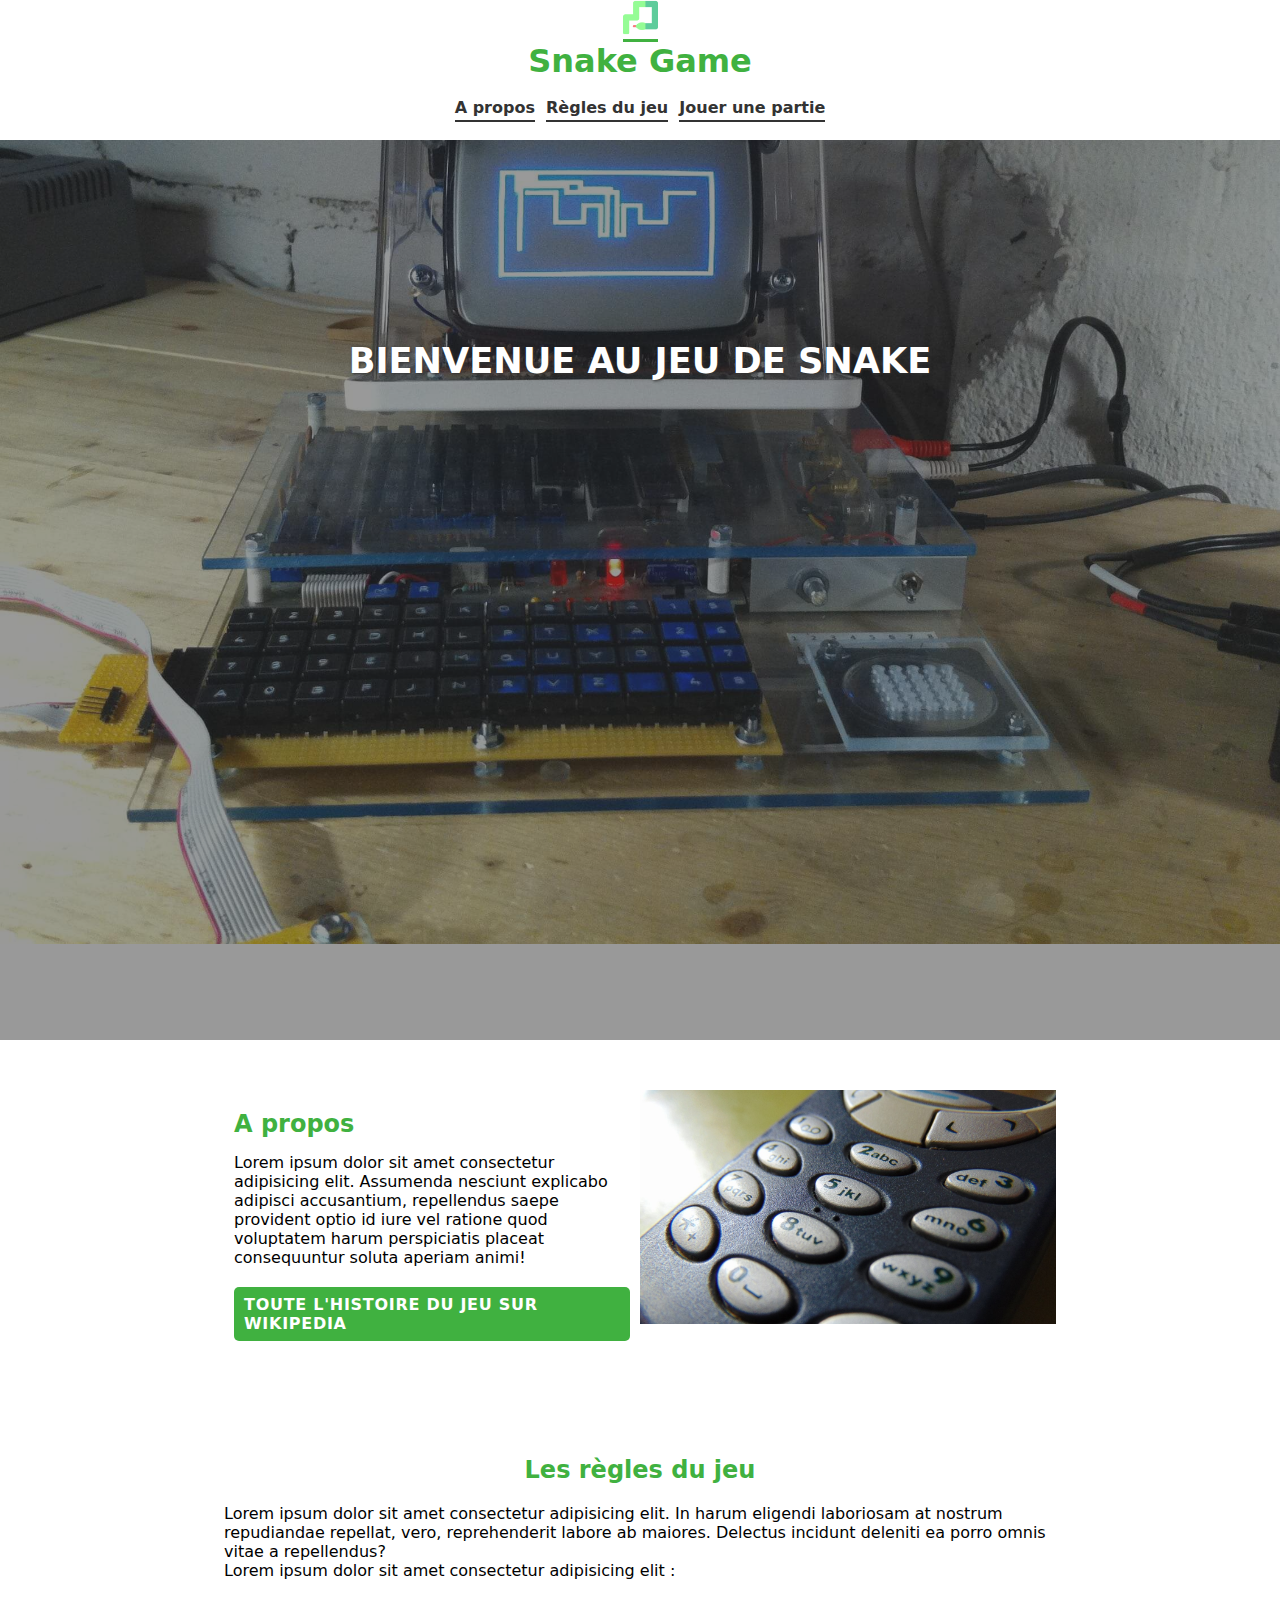
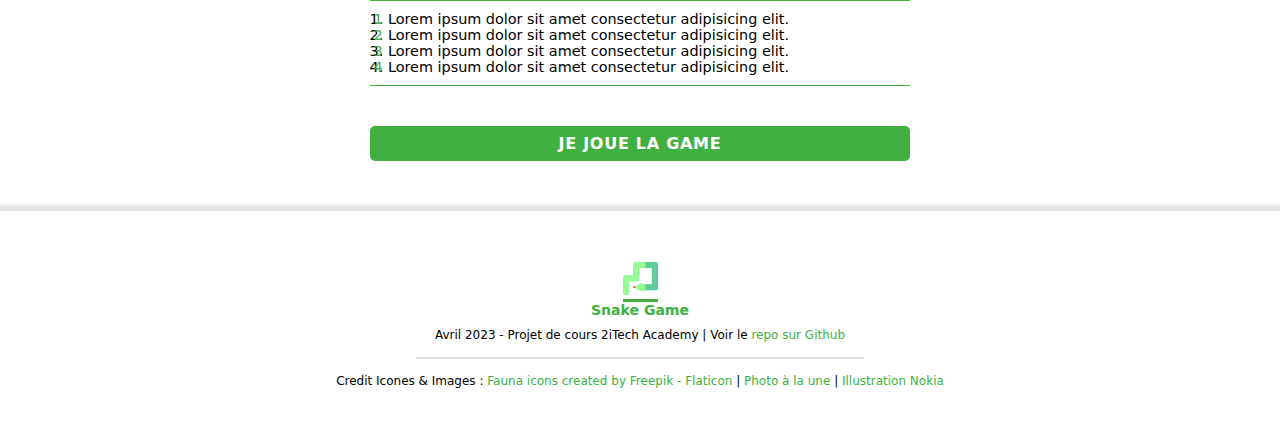
<file: index.html>
<!DOCTYPE html>
<html lang="en">
  <head>
    <meta charset="UTF-8" />
    <meta http-equiv="X-UA-Compatible" content="IE=edge" />
    <meta name="viewport" content="width=device-width, initial-scale=1.0" />
    <link rel="stylesheet" href="public/style/style.css">
    <title>Accueil</title>
  </head>
  <body>
        <header>
          <div class="logo">
            <img src="assets/images/snake.png" alt="logo Snake" />
          </div>
          <h1>Snake Game</h1>
          <nav>
            <ul>
              <li><a href="#a-propos">A propos</a></li>
              <li><a href="#rules">Règles du jeu</a></li>
              <li><a href="/snake.html">Jouer une partie</a></li>
            </ul>
          </nav>
        </header>
        <section class="featured">
            <div class="layer">
                <h1>Bienvenue au Jeu de snake</h1>
            </div>
        </section>
        <section class="introduction">
            <div class="container">
                <div class="presentation">
                  <h2 id="a-propos">A propos</h2>
                  <p>
                    Lorem ipsum dolor sit amet consectetur adipisicing elit. Assumenda
                    nesciunt explicabo adipisci accusantium, repellendus saepe provident
                    optio id iure vel ratione quod voluptatem harum perspiciatis placeat
                    consequuntur soluta aperiam animi!<br>
                    <a href="https://fr.wikipedia.org/wiki/Snake_(genre_de_jeu_vid%C3%A9o)" class="cta" title="Découvrir l'histoire du jeu sur wikipedia (Nouvel onglet)" target="_blank">Toute l'histoire du jeu sur Wikipedia</a>
                  </p>
                </div>
                <div class="illustration">
                    <img src="assets/images/wallpaperflare.com_wallpaper-min.jpg" alt="">
                </div>
            </div>
        </section>
        <section class="rules">
          <div class="container">
            <h2 id="rules">Les règles du jeu</h2>
            <p>Lorem ipsum dolor sit amet consectetur adipisicing elit. In harum eligendi laboriosam at nostrum repudiandae repellat, vero, reprehenderit labore ab maiores. Delectus incidunt deleniti ea porro omnis vitae a repellendus?</p>
            <p>Lorem ipsum dolor sit amet consectetur adipisicing elit :</p>
            <ol>
                <li>Lorem ipsum dolor sit amet consectetur adipisicing elit.</li>
                <li>Lorem ipsum dolor sit amet consectetur adipisicing elit.</li>
                <li>Lorem ipsum dolor sit amet consectetur adipisicing elit.</li>
                <li>Lorem ipsum dolor sit amet consectetur adipisicing elit.</li>
            </ol>
            <p class="go-game"><a href="/snake.html" class="cta" title="Faire une partie">Je joue la game</a></p>
          </div>
        </section>
        <footer>
            <div class="logo">
                <img src="assets/images/snake.png" alt="Snake Game">
            </div>
            <h3>Snake Game</h3>
            <p class="footer-description">Avril 2023 - Projet de cours 2iTech Academy | Voir le <a href="https://github.com/alice-sebego/refacto-an-existing-snake-game" title="Voir le repo sur Github (Nouvel onglet)" target="_blank">repo sur Github</a></p>
            <hr>
          <p>
            Credit Icones & Images :
            <a
              href="https://www.flaticon.com/free-icons/fauna"
              title="fauna icons"
              target="_blank"
              >Fauna icons created by Freepik - Flaticon</a
            > |
            <a href="https://commons.wikimedia.org/wiki/File:Matopeli_telmac_1800.JPG" target="_blank" title="Voir la source sur Wikimedia (Nouvel onglet)">Photo à la une</a> |
            <a href="https://www.wallpaperflare.com/phone-mobile-cellular-phone-wireless-communication-nokia-3310-wallpaper-gywbl" title="Voir la source sur Wallpaper(Nouvel onglet)" target="_blank">Illustration Nokia</a>
          </p>
        </footer>
  </body>
</html>
</file>
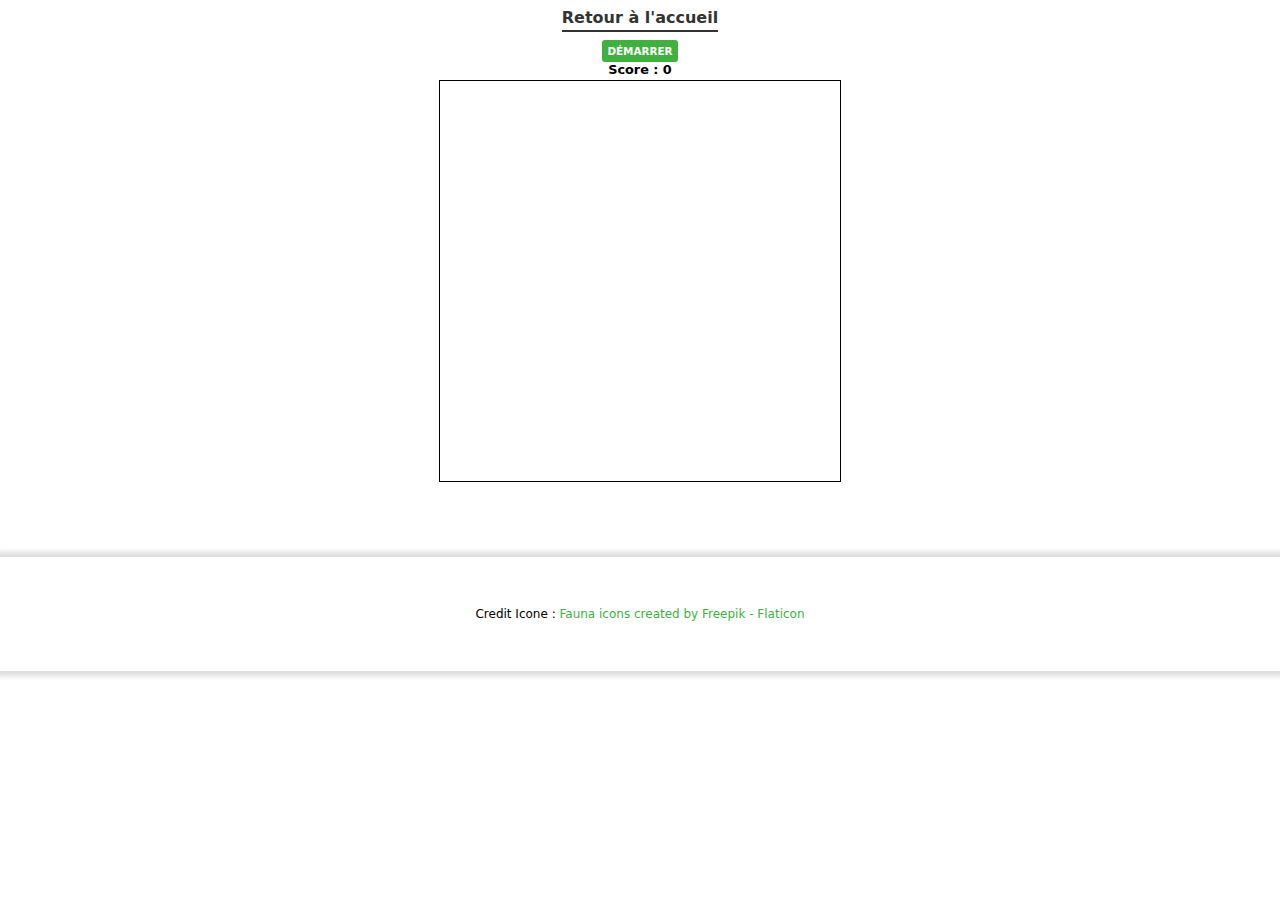
<file: snake.html>
<!DOCTYPE html>
<html lang="fr">
  <head>
    <meta charset="UTF-8" />
    <meta http-equiv="X-UA-Compatible" content="IE=edge" />
    <meta name="viewport" content="width=device-width, initial-scale=1.0" />
    <script defer src="assets/js/snake.js"></script>
    <link rel="stylesheet" href="public/style/style.css" />
    <title>Jeu Snake</title>
  </head>

  <body id="snake">
    <header>
      <nav>
        <ul>
          <li><a href="/index.html">Retour à l'accueil</a></li>
        </ul>
      </nav>
    </header>
    <section>
      <div class="buttons">
        <button id="start">Démarrer</button>
      </div>
      <p id="score">Score : 0</p>
      <canvas id="myCanvas">
        Désolé, votre navigateur ne prend pas en charge &lt;canvas&gt;.
      </canvas>
    </section>
    <footer>
      <p>
        Credit Icone :
        <a
          href="https://www.flaticon.com/free-icons/fauna"
          title="fauna icons"
          target="_blank"
          >Fauna icons created by Freepik - Flaticon</a
        >
      </p>
    </footer>
  </body>
</html>
</file>
<file: public/style/style.css>
*, ::after, ::before {
  padding: 0;
  margin: 0;
  box-sizing: border-box;
  font-family: system-ui, -apple-system, BlinkMacSystemFont, "Segoe UI", Roboto, Oxygen, Ubuntu, Cantarell, "Open Sans", "Helvetica Neue", sans-serif;
}

/* COLORS */
h1,
h2,
h3 {
  color: rgb(64, 177, 64);
}

.cta {
  display: inline-block;
  margin: 20px 0;
  padding: 8px 10px;
  border-radius: 5px;
  text-decoration: none;
  color: #ffffff;
  background-color: rgb(64, 177, 64);
  text-transform: uppercase;
  font-weight: bold;
  letter-spacing: 0.72px;
  transition: background-color 0.4s ease-in-out;
}
.cta:hover {
  background-color: #328c32;
}

button {
  border: none;
  padding: 5px;
  border-radius: 3px;
  color: #ffffff;
  cursor: pointer;
  text-transform: uppercase;
  font-size: 0.65rem;
  font-weight: bold;
  transition: transform 0.4s ease-in-out;
}
button:hover {
  transform: scale(1.1);
}

ol {
  display: block;
  width: 65%;
  margin: 20px auto;
  padding: 10px 0;
  border-top: 1px solid rgb(64, 177, 64);
  border-bottom: 1px solid rgb(64, 177, 64);
  list-style-position: inside;
  counter-reset: li;
  font-size: 0.9rem;
}
ol li {
  counter-increment: li;
}
ol li::before {
  content: counter(li);
  color: rgb(64, 177, 64);
  display: inline-block;
  width: 1em;
  margin-left: -1em;
}

footer {
  margin-top: 5px;
  padding: 50px 0;
  text-align: center;
  font-size: 0.75rem;
  box-shadow: 1px 0 5px 5px #ddd;
}
footer .logo {
  width: 35px;
  margin: auto;
  border-bottom: 3px solid rgb(64, 177, 64);
}
footer .logo img {
  width: 35px;
  height: auto;
}
footer .footer-description {
  margin: 10px 0;
}
footer a {
  color: rgb(64, 177, 64);
  text-decoration: none;
}
footer hr {
  width: 35%;
  margin: 15px auto;
  border: thin solid #ddd;
}

nav {
  padding: 15px 0;
}
nav ul li {
  display: inline-block;
  margin: 3px;
  padding-bottom: 3px;
  border-bottom: 2px solid #333;
  font-weight: bold;
}
nav ul li:hover {
  border-bottom: 2px solid rgb(64, 177, 64);
}
nav ul li a {
  color: #333;
  text-decoration: none;
  transition: color 0.2s ease-in-out;
}
nav ul li a:hover {
  color: rgb(64, 177, 64);
}

html {
  scroll-behavior: smooth !important;
}
html body header {
  text-align: center;
}
html body header .logo {
  width: 35px;
  margin: auto;
  border-bottom: 3px solid rgb(64, 177, 64);
}
html body header .logo img {
  width: 35px;
  height: auto;
}
html body .featured {
  min-height: 100vh;
  background-image: url("/assets/images/Matopeli_telmac_1800-min.jpg");
  background-repeat: no-repeat;
  background-size: cover;
  background-attachment: fixed;
}
html body .featured .layer {
  width: 100%;
  min-height: 100vh;
  height: 100%;
  background-color: rgba(51, 51, 51, 0.5);
  display: flex;
  flex-direction: column;
  align-items: center;
}
html body .featured .layer h1 {
  margin-top: 200px;
  font-size: 2.2rem;
  color: #ffffff;
  text-transform: uppercase;
  text-shadow: 1px 1px 3px #333;
}
html body .introduction {
  padding: 50px 0;
}
html body .introduction .container {
  margin: auto;
  width: 65%;
  display: flex;
}
@media screen and (max-width: 1024px) {
  html body .introduction .container {
    flex-direction: column;
  }
}
html body .introduction .container .presentation,
html body .introduction .container .illustration {
  width: 50%;
}
@media screen and (max-width: 1024px) {
  html body .introduction .container .presentation,
html body .introduction .container .illustration {
    width: 100%;
  }
}
html body .introduction .container .presentation {
  padding: 20px 10px;
}
html body .introduction .container .presentation h2 {
  margin-bottom: 15px;
}
html body .introduction .container .illustration img {
  width: 100%;
}
html body .rules {
  padding: 25px 0;
}
html body .rules .container {
  margin: auto;
  width: 65%;
}
html body .rules .container h2 {
  text-align: center;
  margin-bottom: 20px;
}
html body .rules .container .go-game {
  text-align: center;
}
html body .rules .container .go-game .cta {
  width: 65%;
}

body#snake {
  height: 100%;
  overflow-y: hidden;
}
body#snake header {
  padding: 3px 0;
  text-align: center;
}
body#snake header nav {
  padding: 2px 0;
}
body#snake section {
  display: flex;
  flex-direction: column;
  align-items: center;
}
body#snake section .buttons #start {
  background-color: rgb(64, 177, 64);
}
body#snake section p {
  margin-bottom: 3px;
  font-size: 0.8rem;
}
body#snake section p#score {
  font-weight: bold;
}
body#snake section #myCanvas {
  border: 1px solid black;
}
@media screen and (min-width: 1024px) {
  body#snake footer {
    margin-top: 75px;
  }
}
@media screen and (min-width: 1440px) {
  body#snake footer {
    margin-top: 245px;
  }
}

/*# sourceMappingURL=style.css.map */
</file>
